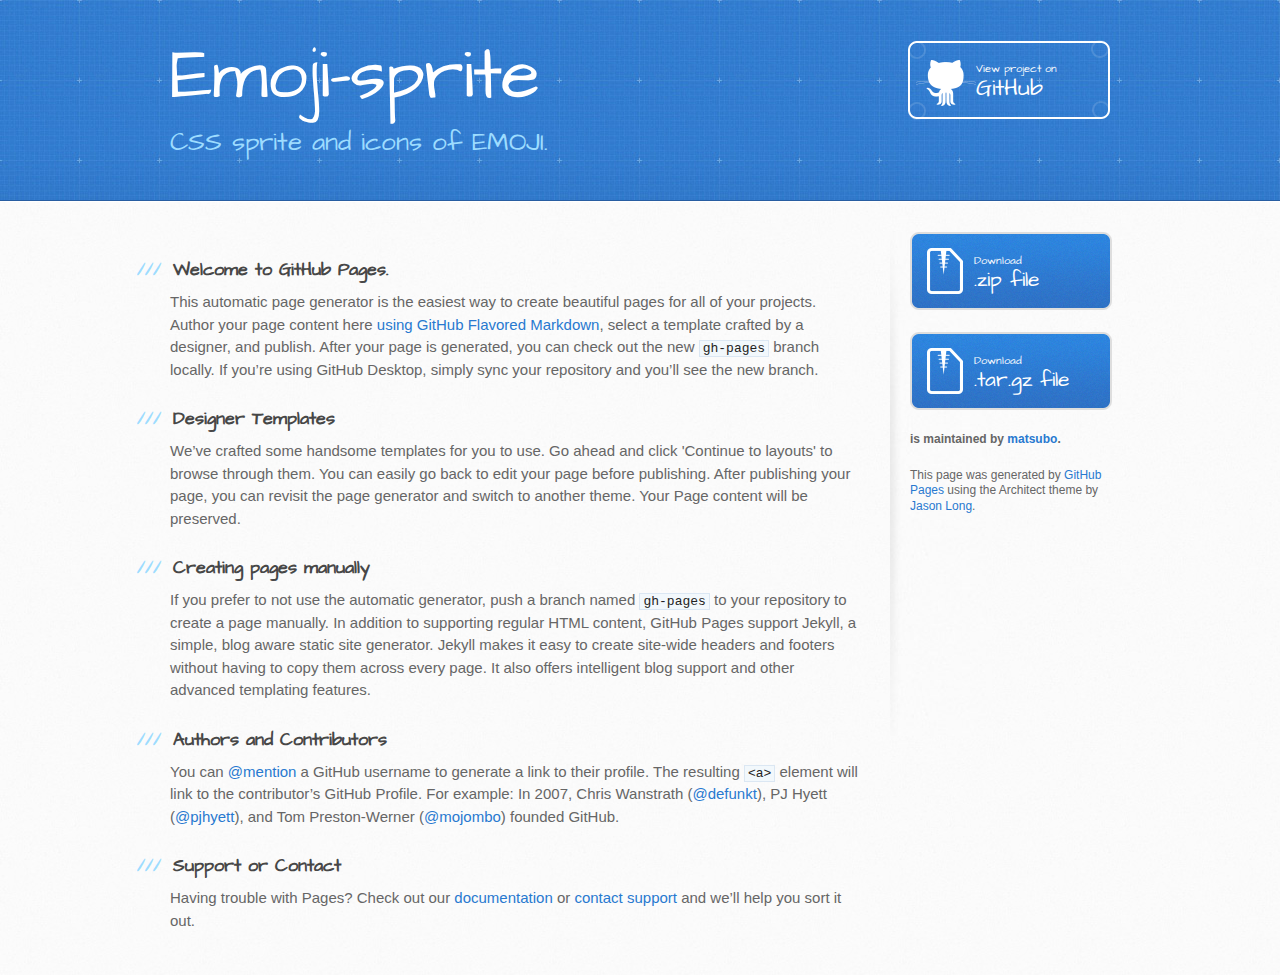
<file: index.html>
<!DOCTYPE html>
<html>
  <head>
    <meta charset='utf-8'>
    <meta http-equiv="X-UA-Compatible" content="chrome=1">
    <meta name="viewport" content="width=device-width, initial-scale=1, maximum-scale=1">
    <link href='https://fonts.googleapis.com/css?family=Architects+Daughter' rel='stylesheet' type='text/css'>
    <link rel="stylesheet" type="text/css" href="stylesheets/stylesheet.css" media="screen">
    <link rel="stylesheet" type="text/css" href="stylesheets/github-light.css" media="screen">
    <link rel="stylesheet" type="text/css" href="stylesheets/print.css" media="print">

    <!--[if lt IE 9]>
    <script src="//html5shiv.googlecode.com/svn/trunk/html5.js"></script>
    <![endif]-->

    <title>Emoji-sprite by matsubo</title>
  </head>

  <body>
    <header>
      <div class="inner">
        <h1>Emoji-sprite</h1>
        <h2>CSS sprite and icons of EMOJI.</h2>
        <a href="https://github.com/matsubo/emoji-sprite" class="button"><small>View project on</small> GitHub</a>
      </div>
    </header>

    <div id="content-wrapper">
      <div class="inner clearfix">
        <section id="main-content">
          <h3>
<a id="welcome-to-github-pages" class="anchor" href="#welcome-to-github-pages" aria-hidden="true"><span class="octicon octicon-link"></span></a>Welcome to GitHub Pages.</h3>

<p>This automatic page generator is the easiest way to create beautiful pages for all of your projects. Author your page content here <a href="https://guides.github.com/features/mastering-markdown/">using GitHub Flavored Markdown</a>, select a template crafted by a designer, and publish. After your page is generated, you can check out the new <code>gh-pages</code> branch locally. If you’re using GitHub Desktop, simply sync your repository and you’ll see the new branch.</p>

<h3>
<a id="designer-templates" class="anchor" href="#designer-templates" aria-hidden="true"><span class="octicon octicon-link"></span></a>Designer Templates</h3>

<p>We’ve crafted some handsome templates for you to use. Go ahead and click 'Continue to layouts' to browse through them. You can easily go back to edit your page before publishing. After publishing your page, you can revisit the page generator and switch to another theme. Your Page content will be preserved.</p>

<h3>
<a id="creating-pages-manually" class="anchor" href="#creating-pages-manually" aria-hidden="true"><span class="octicon octicon-link"></span></a>Creating pages manually</h3>

<p>If you prefer to not use the automatic generator, push a branch named <code>gh-pages</code> to your repository to create a page manually. In addition to supporting regular HTML content, GitHub Pages support Jekyll, a simple, blog aware static site generator. Jekyll makes it easy to create site-wide headers and footers without having to copy them across every page. It also offers intelligent blog support and other advanced templating features.</p>

<h3>
<a id="authors-and-contributors" class="anchor" href="#authors-and-contributors" aria-hidden="true"><span class="octicon octicon-link"></span></a>Authors and Contributors</h3>

<p>You can <a href="https://github.com/blog/821" class="user-mention">@mention</a> a GitHub username to generate a link to their profile. The resulting <code>&lt;a&gt;</code> element will link to the contributor’s GitHub Profile. For example: In 2007, Chris Wanstrath (<a href="https://github.com/defunkt" class="user-mention">@defunkt</a>), PJ Hyett (<a href="https://github.com/pjhyett" class="user-mention">@pjhyett</a>), and Tom Preston-Werner (<a href="https://github.com/mojombo" class="user-mention">@mojombo</a>) founded GitHub.</p>

<h3>
<a id="support-or-contact" class="anchor" href="#support-or-contact" aria-hidden="true"><span class="octicon octicon-link"></span></a>Support or Contact</h3>

<p>Having trouble with Pages? Check out our <a href="https://help.github.com/pages">documentation</a> or <a href="https://github.com/contact">contact support</a> and we’ll help you sort it out.</p>
        </section>

        <aside id="sidebar">
          <a href="https://github.com/matsubo/emoji-sprite/zipball/master" class="button">
            <small>Download</small>
            .zip file
          </a>
          <a href="https://github.com/matsubo/emoji-sprite/tarball/master" class="button">
            <small>Download</small>
            .tar.gz file
          </a>

          <p class="repo-owner"><a href="https://github.com/matsubo/emoji-sprite"></a> is maintained by <a href="https://github.com/matsubo">matsubo</a>.</p>

          <p>This page was generated by <a href="https://pages.github.com">GitHub Pages</a> using the Architect theme by <a href="https://twitter.com/jasonlong">Jason Long</a>.</p>
        </aside>
      </div>
    </div>

  
  </body>
</html>
</file>
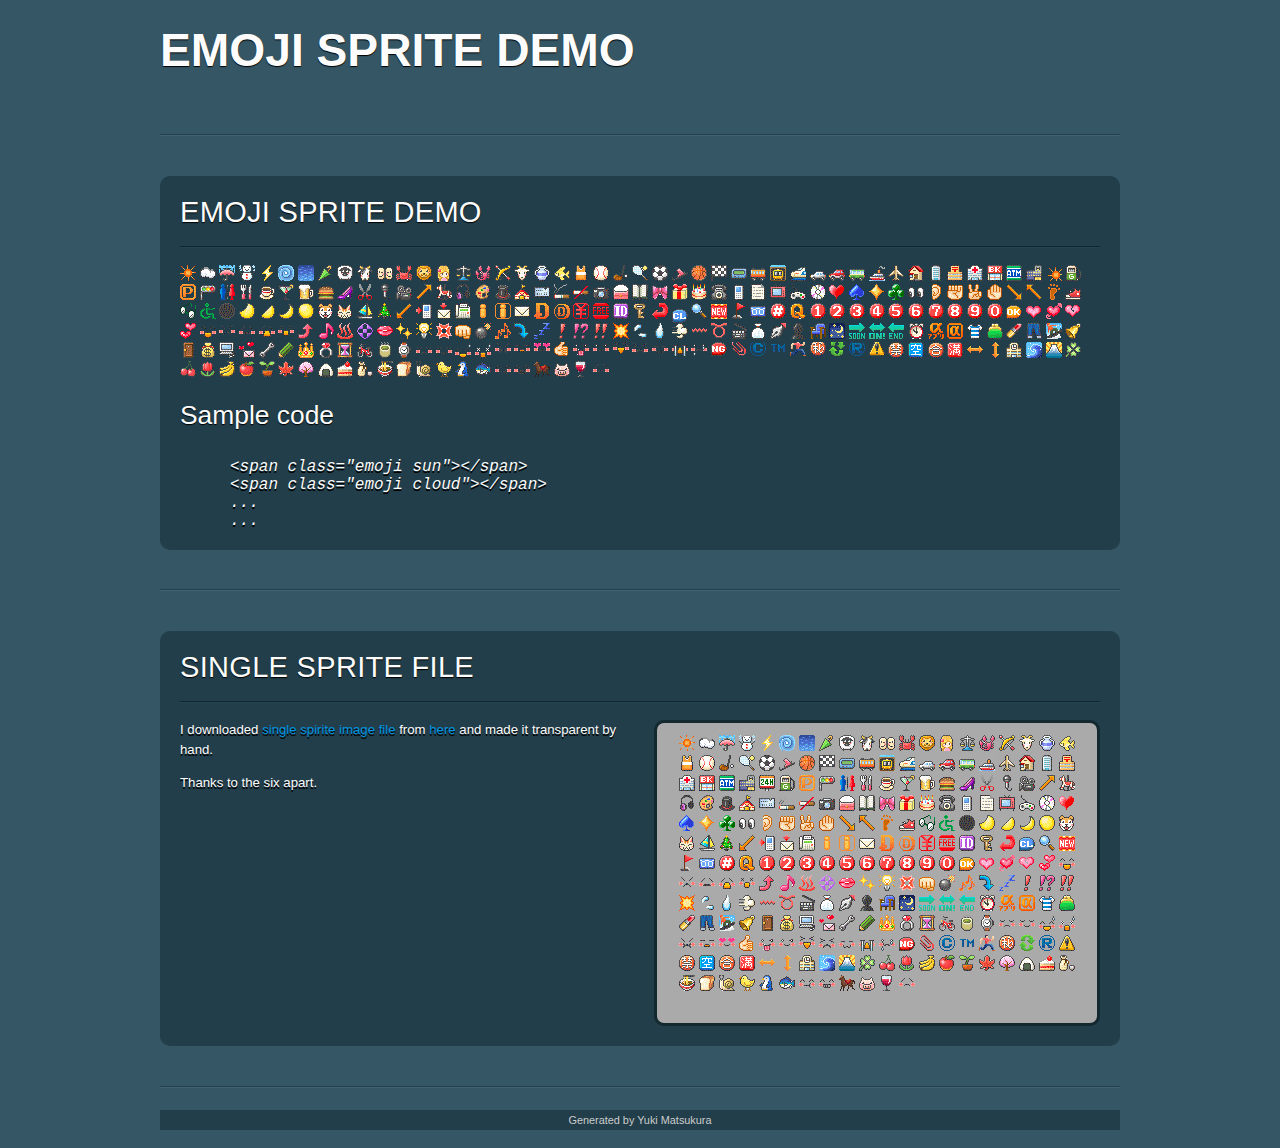
<file: sample/template.html>
<!DOCTYPE html> <!-- The new doctype -->
<html>
    <head>
    
        <meta http-equiv="Content-Type" content="text/html; charset=utf-8" />
        
        <title>Coding A CSS3 &amp; HTML5 One Page Template | Tutorialzine demo</title>
        
        <link rel="stylesheet" type="text/css" href="styles.css" />
        <link rel="stylesheet" type="text/css" href="../lib/emoji-sprite/emoji.css" />
        
        <!-- Internet Explorer HTML5 enabling code: -->
        
        <!--[if IE]>
        <script src="http://html5shiv.googlecode.com/svn/trunk/html5.js"></script>
        
        <style type="text/css">
        .clear {
          zoom: 1;
          display: block;
        }
        </style>

        
        <![endif]-->
        
    </head>
    
    <body>
    	
    	<section id="page"> <!-- Defining the #page section with the section tag -->
    
            <header> <!-- Defining the header section of the page with the appropriate tag -->
            
                <hgroup>
                    <h1>Emoji sprite demo</h1>
                    <h3>&nbsp;</h3>
                </hgroup>
                                
            </header>
            
            <section id="articles"> <!-- A new section with the articles -->

				<!-- Article 1 start -->

                <div class="line"></div>  <!-- Dividing line -->
                
                <article id="article1"> <!-- The new article tag. The id is supplied so it can be scrolled into view. -->
                    <h2>Emoji sprite demo</h2>
                    
                    <div class="line"></div>
                    
                    <div class="articleBody clear">

<div style="background-color: #AAAAA;">
<span class="emoji sun"></span>
<span class="emoji cloud"></span>
<span class="emoji rain"></span>
<span class="emoji snow"></span>
<span class="emoji thunder"></span>
<span class="emoji typhoon"></span>
<span class="emoji mist"></span>
<span class="emoji sprinkle"></span>
<span class="emoji aries"></span>
<span class="emoji taurus"></span>
<span class="emoji gemini"></span>
<span class="emoji cancer"></span>
<span class="emoji leo"></span>
<span class="emoji virgo"></span>
<span class="emoji libra"></span>
<span class="emoji scorpius"></span>
<span class="emoji sagittarius"></span>
<span class="emoji capricornus"></span>
<span class="emoji aquarius"></span>
<span class="emoji pisces"></span>
<span class="emoji sports"></span>
<span class="emoji baseball"></span>
<span class="emoji golf"></span>
<span class="emoji tennis"></span>
<span class="emoji soccer"></span>
<span class="emoji ski"></span>
<span class="emoji basketball"></span>
<span class="emoji motorsports"></span>
<span class="emoji pocketbell"></span>
<span class="emoji train"></span>
<span class="emoji subway"></span>
<span class="emoji bullettrain"></span>
<span class="emoji car"></span>
<span class="emoji rvcar"></span>
<span class="emoji bus"></span>
<span class="emoji ship"></span>
<span class="emoji airplane"></span>
<span class="emoji house"></span>
<span class="emoji building"></span>
<span class="emoji postoffice"></span>
<span class="emoji hospital"></span>
<span class="emoji bank"></span>
<span class="emoji atm"></span>
<span class="emoji hotel"></span>
<span class="emoji 24hours"></span>
<span class="emoji gasstation"></span>
<span class="emoji parking"></span>
<span class="emoji signaler"></span>
<span class="emoji toilet"></span>
<span class="emoji restaurant"></span>
<span class="emoji cafe"></span>
<span class="emoji bar"></span>
<span class="emoji beer"></span>
<span class="emoji fastfood"></span>
<span class="emoji boutique"></span>
<span class="emoji hairsalon"></span>
<span class="emoji karaoke"></span>
<span class="emoji movie"></span>
<span class="emoji upwardright"></span>
<span class="emoji carouselpony"></span>
<span class="emoji music"></span>
<span class="emoji art"></span>
<span class="emoji drama"></span>
<span class="emoji event"></span>
<span class="emoji ticket"></span>
<span class="emoji smoking"></span>
<span class="emoji nosmoking"></span>
<span class="emoji camera"></span>
<span class="emoji bag"></span>
<span class="emoji book"></span>
<span class="emoji ribbon"></span>
<span class="emoji present"></span>
<span class="emoji birthday"></span>
<span class="emoji telephone"></span>
<span class="emoji mobilephone"></span>
<span class="emoji memo"></span>
<span class="emoji tv"></span>
<span class="emoji game"></span>
<span class="emoji cd"></span>
<span class="emoji heart"></span>
<span class="emoji spade"></span>
<span class="emoji diamond"></span>
<span class="emoji club"></span>
<span class="emoji eye"></span>
<span class="emoji ear"></span>
<span class="emoji rock"></span>
<span class="emoji scissors"></span>
<span class="emoji paper"></span>
<span class="emoji downwardright"></span>
<span class="emoji upwardleft"></span>
<span class="emoji foot"></span>
<span class="emoji shoe"></span>
<span class="emoji eyeglass"></span>
<span class="emoji wheelchair"></span>
<span class="emoji newmoon"></span>
<span class="emoji moon1"></span>
<span class="emoji moon2"></span>
<span class="emoji moon3"></span>
<span class="emoji fullmoon"></span>
<span class="emoji dog"></span>
<span class="emoji cat"></span>
<span class="emoji yacht"></span>
<span class="emoji xmas"></span>
<span class="emoji downwardleft"></span>
<span class="emoji phoneto"></span>
<span class="emoji mailto"></span>
<span class="emoji faxto"></span>
<span class="emoji info01"></span>
<span class="emoji info02"></span>
<span class="emoji mail"></span>
<span class="emoji by-d"></span>
<span class="emoji d-point"></span>
<span class="emoji yen"></span>
<span class="emoji free"></span>
<span class="emoji id"></span>
<span class="emoji key"></span>
<span class="emoji enter"></span>
<span class="emoji clear"></span>
<span class="emoji search"></span>
<span class="emoji new"></span>
<span class="emoji flag"></span>
<span class="emoji freedial"></span>
<span class="emoji sharp"></span>
<span class="emoji mobaq"></span>
<span class="emoji one"></span>
<span class="emoji two"></span>
<span class="emoji three"></span>
<span class="emoji four"></span>
<span class="emoji five"></span>
<span class="emoji six"></span>
<span class="emoji seven"></span>
<span class="emoji eight"></span>
<span class="emoji nine"></span>
<span class="emoji zero"></span>
<span class="emoji ok"></span>
<span class="emoji heart01"></span>
<span class="emoji heart02"></span>
<span class="emoji heart03"></span>
<span class="emoji heart04"></span>
<span class="emoji happy01"></span>
<span class="emoji angry"></span>
<span class="emoji despair"></span>
<span class="emoji sad"></span>
<span class="emoji wobbly"></span>
<span class="emoji up"></span>
<span class="emoji note"></span>
<span class="emoji spa"></span>
<span class="emoji cute"></span>
<span class="emoji kissmark"></span>
<span class="emoji shine"></span>
<span class="emoji flair"></span>
<span class="emoji annoy"></span>
<span class="emoji punch"></span>
<span class="emoji bomb"></span>
<span class="emoji notes"></span>
<span class="emoji down"></span>
<span class="emoji sleepy"></span>
<span class="emoji sign01"></span>
<span class="emoji sign02"></span>
<span class="emoji sign03"></span>
<span class="emoji impact"></span>
<span class="emoji sweat01"></span>
<span class="emoji sweat02"></span>
<span class="emoji dash"></span>
<span class="emoji sign04"></span>
<span class="emoji sign05"></span>
<span class="emoji slate"></span>
<span class="emoji pouch"></span>
<span class="emoji pen"></span>
<span class="emoji shadow"></span>
<span class="emoji chair"></span>
<span class="emoji night"></span>
<span class="emoji soon"></span>
<span class="emoji on"></span>
<span class="emoji end"></span>
<span class="emoji clock"></span>
<span class="emoji appli01"></span>
<span class="emoji appli02"></span>
<span class="emoji t-shirt"></span>
<span class="emoji moneybag"></span>
<span class="emoji rouge"></span>
<span class="emoji denim"></span>
<span class="emoji snowboard"></span>
<span class="emoji bell"></span>
<span class="emoji door"></span>
<span class="emoji dollar"></span>
<span class="emoji pc"></span>
<span class="emoji loveletter"></span>
<span class="emoji wrench"></span>
<span class="emoji pencil"></span>
<span class="emoji crown"></span>
<span class="emoji ring"></span>
<span class="emoji sandclock"></span>
<span class="emoji bicycle"></span>
<span class="emoji japanesetea"></span>
<span class="emoji watch"></span>
<span class="emoji think"></span>
<span class="emoji confident"></span>
<span class="emoji coldsweats01"></span>
<span class="emoji coldsweats02"></span>
<span class="emoji pout"></span>
<span class="emoji gawk"></span>
<span class="emoji lovely"></span>
<span class="emoji good"></span>
<span class="emoji bleah"></span>
<span class="emoji wink"></span>
<span class="emoji happy02"></span>
<span class="emoji bearing"></span>
<span class="emoji catface"></span>
<span class="emoji crying"></span>
<span class="emoji weep"></span>
<span class="emoji ng"></span>
<span class="emoji clip"></span>
<span class="emoji copyright"></span>
<span class="emoji tm"></span>
<span class="emoji run"></span>
<span class="emoji secret"></span>
<span class="emoji recycle"></span>
<span class="emoji r-mark"></span>
<span class="emoji danger"></span>
<span class="emoji ban"></span>
<span class="emoji empty"></span>
<span class="emoji pass"></span>
<span class="emoji full"></span>
<span class="emoji leftright"></span>
<span class="emoji updown"></span>
<span class="emoji school"></span>
<span class="emoji wave"></span>
<span class="emoji fuji"></span>
<span class="emoji clover"></span>
<span class="emoji cherry"></span>
<span class="emoji tulip"></span>
<span class="emoji banana"></span>
<span class="emoji apple"></span>
<span class="emoji bud"></span>
<span class="emoji maple"></span>
<span class="emoji cherryblossom"></span>
<span class="emoji riceball"></span>
<span class="emoji cake"></span>
<span class="emoji bottle"></span>
<span class="emoji noodle"></span>
<span class="emoji bread"></span>
<span class="emoji snail"></span>
<span class="emoji chick"></span>
<span class="emoji penguin"></span>
<span class="emoji fish"></span>
<span class="emoji delicious"></span>
<span class="emoji smile"></span>
<span class="emoji horse"></span>
<span class="emoji pig"></span>
<span class="emoji wine"></span>
<span class="emoji shock"></span>
</div>



<h3 style="margin-top:20px;">Sample code</h3>
<blockquote style="margin: 0 0 0 50px; font-style: italic; font-size: large;">
<pre>
&lt;span class="emoji sun"&gt;&lt;/span&gt;
&lt;span class="emoji cloud"&gt;&lt;/span&gt;
...
...
</pre>
</blockquote>

                    
                    </div>
                </article>
                
				<!-- Article 1 end -->


				<!-- Article 2 start -->

                <div class="line"></div>
                
                <article id="article2">
                    <h2>Single sprite file</h2>
                    
                    <div class="line"></div>
                    
                    <div class="articleBody clear">
                    	<figure id="emoji_sprite"><img src="../lib/emoji-sprite/emoji.gif" /></figure>
                        
                        <p>I downloaded <a href="img/emoji.gif">single spirite image file</a> from <a href="http://start.typepad.jp/typecast/" target="_blank">here</a> and made it transparent by hand. </p><p>Thanks to the six apart.</p>
                    </div>
                </article>
                
				<!-- Article 2 end -->
            </section>

        <footer> <!-- Marking the footer section -->

           <div class="line"></div>
           
           <p><a href="http://matsu.tymy.net/blog/">Generated by Yuki Matsukura</a></p> <!-- Change the copyright notice -->
        </footer>
            
		</section> <!-- Closing the #page section -->
        
    </body>
</html>
</file>
<file: stylesheets/github-light.css>
/*
   Copyright 2014 GitHub Inc.

   Licensed under the Apache License, Version 2.0 (the "License");
   you may not use this file except in compliance with the License.
   You may obtain a copy of the License at

       http://www.apache.org/licenses/LICENSE-2.0

   Unless required by applicable law or agreed to in writing, software
   distributed under the License is distributed on an "AS IS" BASIS,
   WITHOUT WARRANTIES OR CONDITIONS OF ANY KIND, either express or implied.
   See the License for the specific language governing permissions and
   limitations under the License.

*/

.pl-c /* comment */ {
  color: #969896;
}

.pl-c1      /* constant, markup.raw, meta.diff.header, meta.module-reference, meta.property-name, support, support.constant, support.variable, variable.other.constant */,
.pl-s .pl-v /* string variable */ {
  color: #0086b3;
}

.pl-e  /* entity */,
.pl-en /* entity.name */ {
  color: #795da3;
}

.pl-s .pl-s1 /* string source */,
.pl-smi      /* storage.modifier.import, storage.modifier.package, storage.type.java, variable.other, variable.parameter.function */ {
  color: #333;
}

.pl-ent /* entity.name.tag */ {
  color: #63a35c;
}

.pl-k /* keyword, storage, storage.type */ {
  color: #a71d5d;
}

.pl-pds              /* punctuation.definition.string, string.regexp.character-class */,
.pl-s                /* string */,
.pl-s .pl-pse .pl-s1 /* string punctuation.section.embedded source */,
.pl-sr               /* string.regexp */,
.pl-sr .pl-cce       /* string.regexp constant.character.escape */,
.pl-sr .pl-sra       /* string.regexp string.regexp.arbitrary-repitition */,
.pl-sr .pl-sre       /* string.regexp source.ruby.embedded */ {
  color: #183691;
}

.pl-v /* variable */ {
  color: #ed6a43;
}

.pl-id /* invalid.deprecated */ {
  color: #b52a1d;
}

.pl-ii /* invalid.illegal */ {
  background-color: #b52a1d;
  color: #f8f8f8;
}

.pl-sr .pl-cce /* string.regexp constant.character.escape */ {
  color: #63a35c;
  font-weight: bold;
}

.pl-ml /* markup.list */ {
  color: #693a17;
}

.pl-mh        /* markup.heading */,
.pl-mh .pl-en /* markup.heading entity.name */,
.pl-ms        /* meta.separator */ {
  color: #1d3e81;
  font-weight: bold;
}

.pl-mq /* markup.quote */ {
  color: #008080;
}

.pl-mi /* markup.italic */ {
  color: #333;
  font-style: italic;
}

.pl-mb /* markup.bold */ {
  color: #333;
  font-weight: bold;
}

.pl-md /* markup.deleted, meta.diff.header.from-file */ {
  background-color: #ffecec;
  color: #bd2c00;
}

.pl-mi1 /* markup.inserted, meta.diff.header.to-file */ {
  background-color: #eaffea;
  color: #55a532;
}

.pl-mdr /* meta.diff.range */ {
  color: #795da3;
  font-weight: bold;
}

.pl-mo /* meta.output */ {
  color: #1d3e81;
}
</file>
<file: stylesheets/print.css>
html, body, div, span, applet, object, iframe,
h1, h2, h3, h4, h5, h6, p, blockquote, pre,
a, abbr, acronym, address, big, cite, code,
del, dfn, em, img, ins, kbd, q, s, samp,
small, strike, strong, sub, sup, tt, var,
b, u, i, center,
dl, dt, dd, ol, ul, li,
fieldset, form, label, legend,
table, caption, tbody, tfoot, thead, tr, th, td,
article, aside, canvas, details, embed,
figure, figcaption, footer, header, hgroup,
menu, nav, output, ruby, section, summary,
time, mark, audio, video {
  padding: 0;
  margin: 0;
  font: inherit;
  font-size: 100%;
  vertical-align: baseline;
  border: 0;
}
/* HTML5 display-role reset for older browsers */
article, aside, details, figcaption, figure,
footer, header, hgroup, menu, nav, section {
  display: block;
}
body {
  line-height: 1;
}
ol, ul {
  list-style: none;
}
blockquote, q {
  quotes: none;
}
blockquote:before, blockquote:after,
q:before, q:after {
  content: '';
  content: none;
}
table {
  border-spacing: 0;
  border-collapse: collapse;
}
body {
  font-family: 'Helvetica Neue', Helvetica, Arial, serif;
  font-size: 13px;
  line-height: 1.5;
  color: #000;
}

a {
  font-weight: bold;
  color: #d5000d;
}

header {
  padding-top: 35px;
  padding-bottom: 10px;
}

header h1 {
  font-size: 48px;
  font-weight: bold;
  line-height: 1.2;
  color: #303030;
  letter-spacing: -1px;
}

header h2 {
  font-size: 24px;
  font-weight: normal;
  line-height: 1.3;
  color: #aaa;
  letter-spacing: -1px;
}
#downloads {
  display: none;
}
#main_content {
  padding-top: 20px;
}

code, pre {
  margin-bottom: 30px;
  font-family: Monaco, "Bitstream Vera Sans Mono", "Lucida Console", Terminal;
  font-size: 12px;
  color: #222;
}

code {
  padding: 0 3px;
}

pre {
  padding: 20px;
  overflow: auto;
  border: solid 1px #ddd;
}
pre code {
  padding: 0;
}

ul, ol, dl {
  margin-bottom: 20px;
}


/* COMMON STYLES */

table {
  width: 100%;
  border: 1px solid #ebebeb;
}

th {
  font-weight: 500;
}

td {
  font-weight: 300;
  text-align: center;
  border: 1px solid #ebebeb;
}

form {
  padding: 20px;
  background: #f2f2f2;

}


/* GENERAL ELEMENT TYPE STYLES */

h1 {
  font-size: 2.8em;
}

h2 {
  margin-bottom: 8px;
  font-size: 22px;
  font-weight: bold;
  color: #303030;
}

h3 {
  margin-bottom: 8px;
  font-size: 18px;
  font-weight: bold;
  color: #d5000d;
}

h4 {
  font-size: 16px;
  font-weight: bold;
  color: #303030;
}

h5 {
  font-size: 1em;
  color: #303030;
}

h6 {
  font-size: .8em;
  color: #303030;
}

p {
  margin-bottom: 20px;
  font-weight: 300;
}

a {
  text-decoration: none;
}

p a {
  font-weight: 400;
}

blockquote {
  padding: 0 0 0 30px;
  margin-bottom: 20px;
  font-size: 1.6em;
  border-left: 10px solid #e9e9e9;
}

ul li {
  padding-left: 20px;
  list-style-position: inside;
  list-style: disc;
}

ol li {
  padding-left: 3px;
  list-style-position: inside;
  list-style: decimal;
}

dl dd {
  font-style: italic;
  font-weight: 100;
}

footer {
  padding-top: 20px;
  padding-bottom: 30px;
  margin-top: 40px;
  font-size: 13px;
  color: #aaa;
}

footer a {
  color: #666;
}

/* MISC */
.clearfix:after {
  display: block;
  height: 0;
  clear: both;
  visibility: hidden;
  content: '.';
}

.clearfix {display: inline-block;}
* html .clearfix {height: 1%;}
.clearfix {display: block;}
</file>
<file: lib/emoji-sprite/emoji.css>
.emoji{background-image: url(emoji.gif); background-repeat: no-repeat; width:16px; height: 16px; margin:0; padding: 0; display: inline-block;}
.emoji.sun{background-position:-2px -2px}
.emoji.cloud{background-position:-22px -2px}
.emoji.rain{background-position:-42px -2px}
.emoji.snow{background-position:-62px -2px}
.emoji.thunder{background-position:-82px -2px}
.emoji.typhoon{background-position:-102px -2px}
.emoji.mist{background-position:-122px -2px}
.emoji.sprinkle{background-position:-142px -2px}
.emoji.aries{background-position:-162px -2px}
.emoji.taurus{background-position:-182px -2px}
.emoji.gemini{background-position:-202px -2px}
.emoji.cancer{background-position:-222px -2px}
.emoji.leo{background-position:-242px -2px}
.emoji.virgo{background-position:-262px -2px}
.emoji.libra{background-position:-282px -2px}
.emoji.scorpius{background-position:-302px -2px}
.emoji.sagittarius{background-position:-322px -2px}
.emoji.capricornus{background-position:-342px -2px}
.emoji.aquarius{background-position:-362px -2px}
.emoji.pisces{background-position:-382px -2px}
.emoji.sports{background-position:-2px -22px}
.emoji.baseball{background-position:-22px -22px}
.emoji.golf{background-position:-42px -22px}
.emoji.tennis{background-position:-62px -22px}
.emoji.soccer{background-position:-82px -22px}
.emoji.ski{background-position:-102px -22px}
.emoji.basketball{background-position:-122px -22px}
.emoji.motorsports{background-position:-142px -22px}
.emoji.pocketbell{background-position:-162px -22px}
.emoji.train{background-position:-182px -22px}
.emoji.subway{background-position:-202px -22px}
.emoji.bullettrain{background-position:-222px -22px}
.emoji.car{background-position:-242px -22px}
.emoji.rvcar{background-position:-262px -22px}
.emoji.bus{background-position:-282px -22px}
.emoji.ship{background-position:-302px -22px}
.emoji.airplane{background-position:-322px -22px}
.emoji.house{background-position:-342px -22px}
.emoji.building{background-position:-362px -22px}
.emoji.postoffice{background-position:-382px -22px}
.emoji.hospital{background-position:-2px -42px}
.emoji.bank{background-position:-22px -42px}
.emoji.atm{background-position:-42px -42px}
.emoji.hotel{background-position:-62px -42px}
.emoji.twentyfourhours{background-position:-82px -42px}
.emoji.gasstation{background-position:-102px -42px}
.emoji.parking{background-position:-122px -42px}
.emoji.signaler{background-position:-142px -42px}
.emoji.toilet{background-position:-162px -42px}
.emoji.restaurant{background-position:-182px -42px}
.emoji.cafe{background-position:-202px -42px}
.emoji.bar{background-position:-222px -42px}
.emoji.beer{background-position:-242px -42px}
.emoji.fastfood{background-position:-262px -42px}
.emoji.boutique{background-position:-282px -42px}
.emoji.hairsalon{background-position:-302px -42px}
.emoji.karaoke{background-position:-322px -42px}
.emoji.movie{background-position:-342px -42px}
.emoji.upwardright{background-position:-362px -42px}
.emoji.carouselpony{background-position:-382px -42px}
.emoji.music{background-position:-2px -62px}
.emoji.art{background-position:-22px -62px}
.emoji.drama{background-position:-42px -62px}
.emoji.event{background-position:-62px -62px}
.emoji.ticket{background-position:-82px -62px}
.emoji.smoking{background-position:-102px -62px}
.emoji.nosmoking{background-position:-122px -62px}
.emoji.camera{background-position:-142px -62px}
.emoji.bag{background-position:-162px -62px}
.emoji.book{background-position:-182px -62px}
.emoji.ribbon{background-position:-202px -62px}
.emoji.present{background-position:-222px -62px}
.emoji.birthday{background-position:-242px -62px}
.emoji.telephone{background-position:-262px -62px}
.emoji.mobilephone{background-position:-282px -62px}
.emoji.memo{background-position:-302px -62px}
.emoji.tv{background-position:-322px -62px}
.emoji.game{background-position:-342px -62px}
.emoji.cd{background-position:-362px -62px}
.emoji.heart{background-position:-382px -62px}
.emoji.spade{background-position:-2px -82px}
.emoji.diamond{background-position:-22px -82px}
.emoji.club{background-position:-42px -82px}
.emoji.eye{background-position:-62px -82px}
.emoji.ear{background-position:-82px -82px}
.emoji.rock{background-position:-102px -82px}
.emoji.scissors{background-position:-122px -82px}
.emoji.paper{background-position:-142px -82px}
.emoji.downwardright{background-position:-162px -82px}
.emoji.upwardleft{background-position:-182px -82px}
.emoji.foot{background-position:-202px -82px}
.emoji.shoe{background-position:-222px -82px}
.emoji.eyeglass{background-position:-242px -82px}
.emoji.wheelchair{background-position:-262px -82px}
.emoji.newmoon{background-position:-282px -82px}
.emoji.moon1{background-position:-302px -82px}
.emoji.moon2{background-position:-322px -82px}
.emoji.moon3{background-position:-342px -82px}
.emoji.fullmoon{background-position:-362px -82px}
.emoji.dog{background-position:-382px -82px}
.emoji.cat{background-position:-2px -102px}
.emoji.yacht{background-position:-22px -102px}
.emoji.xmas{background-position:-42px -102px}
.emoji.downwardleft{background-position:-62px -102px}
.emoji.phoneto{background-position:-82px -102px}
.emoji.mailto{background-position:-102px -102px}
.emoji.faxto{background-position:-122px -102px}
.emoji.info01{background-position:-142px -102px}
.emoji.info02{background-position:-162px -102px}
.emoji.mail{background-position:-182px -102px}
.emoji.by-d{background-position:-202px -102px}
.emoji.d-point{background-position:-222px -102px}
.emoji.yen{background-position:-242px -102px}
.emoji.free{background-position:-262px -102px}
.emoji.id{background-position:-282px -102px}
.emoji.key{background-position:-302px -102px}
.emoji.enter{background-position:-322px -102px}
.emoji.clear{background-position:-342px -102px}
.emoji.search{background-position:-362px -102px}
.emoji.new{background-position:-382px -102px}
.emoji.flag{background-position:-2px -122px}
.emoji.freedial{background-position:-22px -122px}
.emoji.sharp{background-position:-42px -122px}
.emoji.mobaq{background-position:-62px -122px}
.emoji.one{background-position:-82px -122px}
.emoji.two{background-position:-102px -122px}
.emoji.three{background-position:-122px -122px}
.emoji.four{background-position:-142px -122px}
.emoji.five{background-position:-162px -122px}
.emoji.six{background-position:-182px -122px}
.emoji.seven{background-position:-202px -122px}
.emoji.eight{background-position:-222px -122px}
.emoji.nine{background-position:-242px -122px}
.emoji.zero{background-position:-262px -122px}
.emoji.ok{background-position:-282px -122px}
.emoji.heart01{background-position:-302px -122px}
.emoji.heart02{background-position:-322px -122px}
.emoji.heart03{background-position:-342px -122px}
.emoji.heart04{background-position:-362px -122px}
.emoji.happy01{background-position:-382px -122px}
.emoji.angry{background-position:-2px -142px}
.emoji.despair{background-position:-22px -142px}
.emoji.sad{background-position:-42px -142px}
.emoji.wobbly{background-position:-62px -142px}
.emoji.up{background-position:-82px -142px}
.emoji.note{background-position:-102px -142px}
.emoji.spa{background-position:-122px -142px}
.emoji.cute{background-position:-142px -142px}
.emoji.kissmark{background-position:-162px -142px}
.emoji.shine{background-position:-182px -142px}
.emoji.flair{background-position:-202px -142px}
.emoji.annoy{background-position:-222px -142px}
.emoji.punch{background-position:-242px -142px}
.emoji.bomb{background-position:-262px -142px}
.emoji.notes{background-position:-282px -142px}
.emoji.down{background-position:-302px -142px}
.emoji.sleepy{background-position:-322px -142px}
.emoji.sign01{background-position:-342px -142px}
.emoji.sign02{background-position:-362px -142px}
.emoji.sign03{background-position:-382px -142px}
.emoji.impact{background-position:-2px -162px}
.emoji.sweat01{background-position:-22px -162px}
.emoji.sweat02{background-position:-42px -162px}
.emoji.dash{background-position:-62px -162px}
.emoji.sign04{background-position:-82px -162px}
.emoji.sign05{background-position:-102px -162px}
.emoji.slate{background-position:-122px -162px}
.emoji.pouch{background-position:-142px -162px}
.emoji.pen{background-position:-162px -162px}
.emoji.shadow{background-position:-182px -162px}
.emoji.chair{background-position:-202px -162px}
.emoji.night{background-position:-222px -162px}
.emoji.soon{background-position:-242px -162px}
.emoji.on{background-position:-262px -162px}
.emoji.end{background-position:-282px -162px}
.emoji.clock{background-position:-302px -162px}
.emoji.appli01{background-position:-322px -162px}
.emoji.appli02{background-position:-342px -162px}
.emoji.t-shirt{background-position:-362px -162px}
.emoji.moneybag{background-position:-382px -162px}
.emoji.rouge{background-position:-2px -182px}
.emoji.denim{background-position:-22px -182px}
.emoji.snowboard{background-position:-42px -182px}
.emoji.bell{background-position:-62px -182px}
.emoji.door{background-position:-82px -182px}
.emoji.dollar{background-position:-102px -182px}
.emoji.pc{background-position:-122px -182px}
.emoji.loveletter{background-position:-142px -182px}
.emoji.wrench{background-position:-162px -182px}
.emoji.pencil{background-position:-182px -182px}
.emoji.crown{background-position:-202px -182px}
.emoji.ring{background-position:-222px -182px}
.emoji.sandclock{background-position:-242px -182px}
.emoji.bicycle{background-position:-262px -182px}
.emoji.japanesetea{background-position:-282px -182px}
.emoji.watch{background-position:-302px -182px}
.emoji.think{background-position:-322px -182px}
.emoji.confident{background-position:-342px -182px}
.emoji.coldsweats01{background-position:-362px -182px}
.emoji.coldsweats02{background-position:-382px -182px}
.emoji.pout{background-position:-2px -204px}
.emoji.gawk{background-position:-22px -204px}
.emoji.lovely{background-position:-42px -204px}
.emoji.good{background-position:-62px -204px}
.emoji.bleah{background-position:-82px -204px}
.emoji.wink{background-position:-102px -204px}
.emoji.happy02{background-position:-122px -204px}
.emoji.bearing{background-position:-142px -204px}
.emoji.catface{background-position:-162px -204px}
.emoji.crying{background-position:-182px -204px}
.emoji.weep{background-position:-202px -204px}
.emoji.ng{background-position:-222px -204px}
.emoji.clip{background-position:-242px -204px}
.emoji.copyright{background-position:-262px -204px}
.emoji.tm{background-position:-282px -204px}
.emoji.run{background-position:-302px -204px}
.emoji.secret{background-position:-322px -204px}
.emoji.recycle{background-position:-342px -204px}
.emoji.r-mark{background-position:-362px -204px}
.emoji.danger{background-position:-382px -204px}
.emoji.ban{background-position:-2px -222px}
.emoji.empty{background-position:-22px -222px}
.emoji.pass{background-position:-42px -222px}
.emoji.full{background-position:-62px -222px}
.emoji.leftright{background-position:-82px -222px}
.emoji.updown{background-position:-102px -222px}
.emoji.school{background-position:-122px -222px}
.emoji.wave{background-position:-142px -222px}
.emoji.fuji{background-position:-162px -222px}
.emoji.clover{background-position:-182px -222px}
.emoji.cherry{background-position:-202px -222px}
.emoji.tulip{background-position:-222px -222px}
.emoji.banana{background-position:-242px -222px}
.emoji.apple{background-position:-262px -222px}
.emoji.bud{background-position:-282px -222px}
.emoji.maple{background-position:-302px -222px}
.emoji.cherryblossom{background-position:-322px -222px}
.emoji.riceball{background-position:-342px -222px}
.emoji.cake{background-position:-362px -222px}
.emoji.bottle{background-position:-382px -222px}
.emoji.noodle{background-position:-2px -242px}
.emoji.bread{background-position:-22px -242px}
.emoji.snail{background-position:-42px -242px}
.emoji.chick{background-position:-62px -242px}
.emoji.penguin{background-position:-82px -242px}
.emoji.fish{background-position:-102px -242px}
.emoji.delicious{background-position:-122px -242px}
.emoji.smile{background-position:-142px -242px}
.emoji.horse{background-position:-162px -242px}
.emoji.pig{background-position:-182px -242px}
.emoji.wine{background-position:-202px -242px}
.emoji.shock{background-position:-222px -242px}
</file>
<file: stylesheets/stylesheet.css>
/*! normalize.css v3.0.2 | MIT License | git.io/normalize */

/**
 * 1. Set default font family to sans-serif.
 * 2. Prevent iOS text size adjust after orientation change, without disabling
 *    user zoom.
 */

html {
  font-family: sans-serif; /* 1 */
  -webkit-text-size-adjust: 100%; /* 2 */
  -ms-text-size-adjust: 100%; /* 2 */
}

/**
 * Remove default margin.
 */

body {
  margin: 0;
}

/* HTML5 display definitions
   ========================================================================== */

/**
 * Correct `block` display not defined for any HTML5 element in IE 8/9.
 * Correct `block` display not defined for `details` or `summary` in IE 10/11
 * and Firefox.
 * Correct `block` display not defined for `main` in IE 11.
 */

article,
aside,
details,
figcaption,
figure,
footer,
header,
hgroup,
main,
menu,
nav,
section,
summary {
  display: block;
}

/**
 * 1. Correct `inline-block` display not defined in IE 8/9.
 * 2. Normalize vertical alignment of `progress` in Chrome, Firefox, and Opera.
 */

audio,
canvas,
progress,
video {
  display: inline-block; /* 1 */
  vertical-align: baseline; /* 2 */
}

/**
 * Prevent modern browsers from displaying `audio` without controls.
 * Remove excess height in iOS 5 devices.
 */

audio:not([controls]) {
  display: none;
  height: 0;
}

/**
 * Address `[hidden]` styling not present in IE 8/9/10.
 * Hide the `template` element in IE 8/9/11, Safari, and Firefox < 22.
 */

[hidden],
template {
  display: none;
}

/* Links
   ========================================================================== */

/**
 * Remove the gray background color from active links in IE 10.
 */

a {
  background-color: transparent;
}

/**
 * Improve readability when focused and also mouse hovered in all browsers.
 */

a:active,
a:hover {
  outline: 0;
}

/* Text-level semantics
   ========================================================================== */

/**
 * Address styling not present in IE 8/9/10/11, Safari, and Chrome.
 */

abbr[title] {
  border-bottom: 1px dotted;
}

/**
 * Address style set to `bolder` in Firefox 4+, Safari, and Chrome.
 */

b,
strong {
  font-weight: bold;
}

/**
 * Address styling not present in Safari and Chrome.
 */

dfn {
  font-style: italic;
}

/**
 * Address variable `h1` font-size and margin within `section` and `article`
 * contexts in Firefox 4+, Safari, and Chrome.
 */

h1 {
  margin: 0.67em 0;
  font-size: 2em;
}

/**
 * Address styling not present in IE 8/9.
 */

mark {
  color: #000;
  background: #ff0;
}

/**
 * Address inconsistent and variable font size in all browsers.
 */

small {
  font-size: 80%;
}

/**
 * Prevent `sub` and `sup` affecting `line-height` in all browsers.
 */

sub,
sup {
  position: relative;
  font-size: 75%;
  line-height: 0;
  vertical-align: baseline;
}

sup {
  top: -0.5em;
}

sub {
  bottom: -0.25em;
}

/* Embedded content
   ========================================================================== */

/**
 * Remove border when inside `a` element in IE 8/9/10.
 */

img {
  border: 0;
}

/**
 * Correct overflow not hidden in IE 9/10/11.
 */

svg:not(:root) {
  overflow: hidden;
}

/* Grouping content
   ========================================================================== */

/**
 * Address margin not present in IE 8/9 and Safari.
 */

figure {
  margin: 1em 40px;
}

/**
 * Address differences between Firefox and other browsers.
 */

hr {
  height: 0;
  -moz-box-sizing: content-box;
  box-sizing: content-box;
}

/**
 * Contain overflow in all browsers.
 */

pre {
  overflow: auto;
}

/**
 * Address odd `em`-unit font size rendering in all browsers.
 */

code,
kbd,
pre,
samp {
  font-family: monospace, monospace;
  font-size: 1em;
}

/* Forms
   ========================================================================== */

/**
 * Known limitation: by default, Chrome and Safari on OS X allow very limited
 * styling of `select`, unless a `border` property is set.
 */

/**
 * 1. Correct color not being inherited.
 *    Known issue: affects color of disabled elements.
 * 2. Correct font properties not being inherited.
 * 3. Address margins set differently in Firefox 4+, Safari, and Chrome.
 */

button,
input,
optgroup,
select,
textarea {
  margin: 0; /* 3 */
  font: inherit; /* 2 */
  color: inherit; /* 1 */
}

/**
 * Address `overflow` set to `hidden` in IE 8/9/10/11.
 */

button {
  overflow: visible;
}

/**
 * Address inconsistent `text-transform` inheritance for `button` and `select`.
 * All other form control elements do not inherit `text-transform` values.
 * Correct `button` style inheritance in Firefox, IE 8/9/10/11, and Opera.
 * Correct `select` style inheritance in Firefox.
 */

button,
select {
  text-transform: none;
}

/**
 * 1. Avoid the WebKit bug in Android 4.0.* where (2) destroys native `audio`
 *    and `video` controls.
 * 2. Correct inability to style clickable `input` types in iOS.
 * 3. Improve usability and consistency of cursor style between image-type
 *    `input` and others.
 */

button,
html input[type="button"], /* 1 */
input[type="reset"],
input[type="submit"] {
  -webkit-appearance: button; /* 2 */
  cursor: pointer; /* 3 */
}

/**
 * Re-set default cursor for disabled elements.
 */

button[disabled],
html input[disabled] {
  cursor: default;
}

/**
 * Remove inner padding and border in Firefox 4+.
 */

button::-moz-focus-inner,
input::-moz-focus-inner {
  padding: 0;
  border: 0;
}

/**
 * Address Firefox 4+ setting `line-height` on `input` using `!important` in
 * the UA stylesheet.
 */

input {
  line-height: normal;
}

/**
 * It's recommended that you don't attempt to style these elements.
 * Firefox's implementation doesn't respect box-sizing, padding, or width.
 *
 * 1. Address box sizing set to `content-box` in IE 8/9/10.
 * 2. Remove excess padding in IE 8/9/10.
 */

input[type="checkbox"],
input[type="radio"] {
  box-sizing: border-box; /* 1 */
  padding: 0; /* 2 */
}

/**
 * Fix the cursor style for Chrome's increment/decrement buttons. For certain
 * `font-size` values of the `input`, it causes the cursor style of the
 * decrement button to change from `default` to `text`.
 */

input[type="number"]::-webkit-inner-spin-button,
input[type="number"]::-webkit-outer-spin-button {
  height: auto;
}

/**
 * 1. Address `appearance` set to `searchfield` in Safari and Chrome.
 * 2. Address `box-sizing` set to `border-box` in Safari and Chrome
 *    (include `-moz` to future-proof).
 */

input[type="search"] {
  -webkit-box-sizing: content-box; /* 2 */
  -moz-box-sizing: content-box;
  box-sizing: content-box;
  -webkit-appearance: textfield; /* 1 */
}

/**
 * Remove inner padding and search cancel button in Safari and Chrome on OS X.
 * Safari (but not Chrome) clips the cancel button when the search input has
 * padding (and `textfield` appearance).
 */

input[type="search"]::-webkit-search-cancel-button,
input[type="search"]::-webkit-search-decoration {
  -webkit-appearance: none;
}

/**
 * Define consistent border, margin, and padding.
 */

fieldset {
  padding: 0.35em 0.625em 0.75em;
  margin: 0 2px;
  border: 1px solid #c0c0c0;
}

/**
 * 1. Correct `color` not being inherited in IE 8/9/10/11.
 * 2. Remove padding so people aren't caught out if they zero out fieldsets.
 */

legend {
  padding: 0; /* 2 */
  border: 0; /* 1 */
}

/**
 * Remove default vertical scrollbar in IE 8/9/10/11.
 */

textarea {
  overflow: auto;
}

/**
 * Don't inherit the `font-weight` (applied by a rule above).
 * NOTE: the default cannot safely be changed in Chrome and Safari on OS X.
 */

optgroup {
  font-weight: bold;
}

/* Tables
   ========================================================================== */

/**
 * Remove most spacing between table cells.
 */

table {
  border-spacing: 0;
  border-collapse: collapse;
}

td,
th {
  padding: 0;
}

/* LAYOUT STYLES */
body {
  font-family: 'Helvetica Neue', Helvetica, Arial, serif;
  font-size: 15px;
  font-weight: 400;
  line-height: 1.5;
  color: #666;
  background: #fafafa url(../images/body-bg.jpg) 0 0 repeat;
}

p {
  margin-top: 0;
}

a {
  color: #2879d0;
}
a:hover {
  color: #2268b2;
}

header {
  padding-top: 40px;
  padding-bottom: 40px;
  font-family: 'Architects Daughter', 'Helvetica Neue', Helvetica, Arial, serif;
  background: #2e7bcf url(../images/header-bg.jpg) 0 0 repeat-x;
  border-bottom: solid 1px #275da1;
}

header h1 {
  width: 540px;
  margin-top: 0;
  margin-bottom: 0.2em;
  font-size: 72px;
  font-weight: normal;
  line-height: 1;
  color: #fff;
  letter-spacing: -1px;
}

header h2 {
  width: 540px;
  margin-top: 0;
  margin-bottom: 0;
  font-size: 26px;
  font-weight: normal;
  line-height: 1.3;
  color: #9ddcff;
  letter-spacing: 0;
}

.inner {
  position: relative;
  width: 940px;
  margin: 0 auto;
}

#content-wrapper {
  padding-top: 30px;
  border-top: solid 1px #fff;
}

#main-content {
  float: left;
  width: 690px;
}

#main-content img {
  max-width: 100%;
}

aside#sidebar {
  float: right;
  width: 200px;
  min-height: 504px;
  padding-left: 20px;
  font-size: 12px;
  line-height: 1.3;
  background: transparent url(../images/sidebar-bg.jpg) 0 0 no-repeat;
}

aside#sidebar p.repo-owner,
aside#sidebar p.repo-owner a {
  font-weight: bold;
}

#downloads {
  margin-bottom: 40px;
}

a.button {
  width: 134px;
  height: 58px;
  padding-top: 22px;
  padding-left: 68px;
  font-family: 'Architects Daughter', 'Helvetica Neue', Helvetica, Arial, serif;
  font-size: 23px;
  line-height: 1.2;
  color: #fff;
}
a.button small {
  display: block;
  font-size: 11px;
}
header a.button {
  position: absolute;
  top: 0;
  right: 0;
  background: transparent url(../images/github-button.png) 0 0 no-repeat;
}
aside a.button {
  display: block;
  width: 138px;
  padding-left: 64px;
  margin-bottom: 20px;
  font-size: 21px;
  background: transparent url(../images/download-button.png) 0 0 no-repeat;
}

code, pre {
  margin-bottom: 30px;
  font-family: Monaco, "Bitstream Vera Sans Mono", "Lucida Console", Terminal, monospace;
  font-size: 13px;
  color: #222;
}

code {
  padding: 0 3px;
  background-color: #f2f8fc;
  border: solid 1px #dbe7f3;
}

pre {
  padding: 20px;
  overflow: auto;
  text-shadow: none;
  background: #fff;
  border: solid 1px #f2f2f2;
}
pre code {
  padding: 0;
  color: #2879d0;
  background-color: #fff;
  border: none;
}

ul, ol, dl {
  margin-bottom: 20px;
}


/* COMMON STYLES */

hr {
  height: 0;
  margin-top: 1em;
  margin-bottom: 1em;
  border: 0;
  border-top: solid 1px #ddd;
}

table {
  width: 100%;
  border: 1px solid #ebebeb;
}

th {
  font-weight: 500;
}

td {
  font-weight: 300;
  text-align: center;
  border: 1px solid #ebebeb;
}

form {
  padding: 20px;
  background: #f2f2f2;

}


/* GENERAL ELEMENT TYPE STYLES */

#main-content h1 {
  margin-top: 0;
  margin-bottom: 0;
  font-family: 'Architects Daughter', 'Helvetica Neue', Helvetica, Arial, serif;
  font-size: 2.8em;
  font-weight: normal;
  color: #474747;
  text-indent: 6px;
  letter-spacing: -1px;
}

#main-content h1:before {
  padding-right: 0.3em;
  margin-left: -0.9em;
  color: #9ddcff;
  content: "/";
}

#main-content h2 {
  margin-bottom: 8px;
  font-family: 'Architects Daughter', 'Helvetica Neue', Helvetica, Arial, serif;
  font-size: 22px;
  font-weight: bold;
  color: #474747;
  text-indent: 4px;
}
#main-content h2:before {
  padding-right: 0.3em;
  margin-left: -1.5em;
  content: "//";
  color: #9ddcff;
}

#main-content h3 {
  margin-top: 24px;
  margin-bottom: 8px;
  font-family: 'Architects Daughter', 'Helvetica Neue', Helvetica, Arial, serif;
  font-size: 18px;
  font-weight: bold;
  color: #474747;
  text-indent: 3px;
}

#main-content h3:before {
  padding-right: 0.3em;
  margin-left: -2em;
  content: "///";
  color: #9ddcff;
}

#main-content h4 {
  margin-bottom: 8px;
  font-family: 'Architects Daughter', 'Helvetica Neue', Helvetica, Arial, serif;
  font-size: 15px;
  font-weight: bold;
  color: #474747;
  text-indent: 3px;
}

h4:before {
  padding-right: 0.3em;
  margin-left: -2.8em;
  content: "////";
  color: #9ddcff;
}

#main-content h5 {
  margin-bottom: 8px;
  font-family: 'Architects Daughter', 'Helvetica Neue', Helvetica, Arial, serif;
  font-size: 14px;
  color: #474747;
  text-indent: 3px;
}
h5:before {
  padding-right: 0.3em;
  margin-left: -3.2em;
  content: "/////";
  color: #9ddcff;
}

#main-content h6 {
  margin-bottom: 8px;
  font-family: 'Architects Daughter', 'Helvetica Neue', Helvetica, Arial, serif;
  font-size: .8em;
  color: #474747;
  text-indent: 3px;
}
h6:before {
  padding-right: 0.3em;
  margin-left: -3.7em;
  content: "//////";
  color: #9ddcff;
}

p {
  margin-bottom: 20px;
}

a {
  text-decoration: none;
}

p a {
  font-weight: 400;
}

blockquote {
  padding: 0 0 0 30px;
  margin-bottom: 20px;
  font-size: 1.6em;
  border-left: 10px solid #e9e9e9;
}

ul {
  list-style-position: inside;
  list-style: disc;
  padding-left: 20px;
}

ol {
  list-style-position: inside;
  list-style: decimal;
  padding-left: 3px;
}

dl dd {
  font-style: italic;
  font-weight: 100;
}

footer {
  padding-top: 20px;
  padding-bottom: 30px;
  margin-top: 40px;
  font-size: 13px;
  color: #aaa;
  background: transparent url('../images/hr.png') 0 0 no-repeat;
}

footer a {
  color: #666;
}
footer a:hover {
  color: #444;
}

/* MISC */
.clearfix:after {
  display: block;
  height: 0;
  clear: both;
  visibility: hidden;
  content: '.';
}

.clearfix {display: inline-block;}
* html .clearfix {height: 1%;}
.clearfix {display: block;}

/* #Media Queries
================================================== */

/* Smaller than standard 960 (devices and browsers) */
@media only screen and (max-width: 959px) { }

/* Tablet Portrait size to standard 960 (devices and browsers) */
@media only screen and (min-width: 768px) and (max-width: 959px) {
  .inner {
    width: 740px;
  }
  header h1, header h2 {
    width: 340px;
  }
  header h1 {
    font-size: 60px;
  }
  header h2 {
    font-size: 30px;
  }
  #main-content {
    width: 490px;
  }
  #main-content h1:before,
  #main-content h2:before,
  #main-content h3:before,
  #main-content h4:before,
  #main-content h5:before,
  #main-content h6:before {
    padding-right: 0;
    margin-left: 0;
    content: none;
  }
}

/* All Mobile Sizes (devices and browser) */
@media only screen and (max-width: 767px) {
  .inner {
    width: 93%;
  }
  header {
    padding: 20px 0;
  }
  header .inner {
    position: relative;
  }
  header h1, header h2 {
    width: 100%;
  }
  header h1 {
    font-size: 48px;
  }
  header h2 {
    font-size: 24px;
  }
  header a.button {
    position: relative;
    display: inline-block;
    width: auto;
    height: auto;
    padding: 5px 10px;
    margin-top: 15px;
    font-size: 13px;
    line-height: 1;
    color: #2879d0;
    text-align: center;
    background-color: #9ddcff;
    background-image: none;
    border-radius: 5px;
    -moz-border-radius: 5px;
    -webkit-border-radius: 5px;
  }
  header a.button small {
    display: inline;
    font-size: 13px;
  }
  #main-content,
  aside#sidebar {
    float: none;
    width: 100% ! important;
  }
  aside#sidebar {
    min-height: 0;
    padding: 20px 0;
    margin-top: 20px;
    background-image: none;
    border-top: solid 1px #ddd;
  }
  aside#sidebar a.button {
    display: none;
  }
  #main-content h1:before,
  #main-content h2:before,
  #main-content h3:before,
  #main-content h4:before,
  #main-content h5:before,
  #main-content h6:before {
    padding-right: 0;
    margin-left: 0;
    content: none;
  }
}

/* Mobile Landscape Size to Tablet Portrait (devices and browsers) */
@media only screen and (min-width: 480px) and (max-width: 767px) { }

/* Mobile Portrait Size to Mobile Landscape Size (devices and browsers) */
@media only screen and (max-width: 479px) { }
</file>
<file: sample/styles.css>
*{
	/* Universal reset: */
	margin:0;
	padding:0;
}

header,footer,
article,section,
hgroup,nav,
figure{
	/* Giving a display value to the HTML5 rendered elements: */
	display:block;
}

body{
	/* Setting the default text color, size, page background and a font stack: */
	font-size:0.825em;
	color:#fcfcfc;
	background-color:#355664;
	font-family:Arial, Helvetica, sans-serif;
}

/* Hyperlink Styles: */

a, a:visited {
	color:#0196e3;
	text-decoration:none;
	outline:none;
}

a:hover{
	text-decoration:underline;
}

a img{
	border:none;
}

/* Headings: */

h1,h2,h3{
	font-family:"Myriad Pro","Helvetica Neue",Helvetica,Arial,Sans-Serif;
	text-shadow:0 1px 1px black;
}

h1{
	/* The logo text */
	font-size:3.5em;
	padding:0.5em 0 0;
	text-transform:uppercase;
}

h3{
	/* The slogan text */
	font-family:forte,"Myriad Pro","Helvetica Neue",Helvetica,Arial,Sans-Serif;
	font-size:2em;
	font-weight:normal;
	margin:0 0 1em;
}


h2{
	font-size:2.2em;
	font-weight:normal;
	letter-spacing:0.01em;
	text-transform:uppercase;
}

p{
	line-height:1.5em;
	padding-bottom:1em;
}

.line{
	/* The dividing line: */
	height:1px;
	background-color:#24404c;
	border-bottom:1px solid #416371;
	margin:1em 0;
	overflow:hidden;
}

article .line{
	/* The dividing line inside of the article is darker: */
	background-color:#15242a;
	border-bottom-color:#204656;
	margin:1.3em 0;
}

footer .line{
	margin:2em 0;
}

nav{
	background:url(img/gradient_light.jpg) repeat-x 50% 50% #f8f8f8;
	padding:0 5px;
	position:absolute;
	right:0;
	top:4em;
	
	border:1px solid #FCFCFC;

	-moz-box-shadow:0 1px 1px #333333;
	-webkit-box-shadow:0 1px 1px #333333;
	box-shadow:0 1px 1px #333333;
}

/* The clearfix hack to clear the floats: */

.clear:after{
	content: ".";
	display: block;
	height: 0;
	clear: both;
	visibility: hidden;
}

/* The navigation styling: */

nav ul li{
	display:inline;
}

nav ul li a,
nav ul li a:visited{
	color:#565656;
	display:block;
	float:left;
	font-size:1.25em;
	font-weight:bold;
	margin:5px 2px;
	padding:7px 10px 4px;
	text-shadow:0 1px 1px white;
	text-transform:uppercase;
}

nav ul li a:hover{
	text-decoration:none;
	background-color:#f0f0f0;
}

nav, article, nav ul li a,figure{
	/* Applying CSS3 rounded corners: */
	-moz-border-radius:10px;
	-webkit-border-radius:10px;
	border-radius:10px;
}

/* Article styles: */

#page{
	width:960px;
	margin:0 auto;
	position:relative;
}

article{
	background-color:#213E4A;
	margin:3em 0;
	padding:20px;
	
	text-shadow:0 2px 0 black;
}

figure{
	border:3px solid #142830;
	float:right;
	height:300px;
	margin-left:15px;
	overflow:hidden;
	width:500px;

  text-align:center;
  background-color: #AAAAAA;
  width: 420px;
  height: 280px;

  padding: 10px;

}



figure:hover{
	-moz-box-shadow:0 0 2px #4D7788;
	-webkit-box-shadow:0 0 2px #4D7788;
	box-shadow:0 0 2px #4D7788;
}


/* Footer styling: */

footer{
	margin-bottom:30px;
	text-align:center;
	font-size:0.825em;
}


footer p{
	margin-bottom:-2.5em;
	position:relative;
}

footer a,footer a:visited{
	color:#cccccc;
	background-color:#213e4a;
	display:block;
	padding:2px 4px;
	z-index:100;
	position:relative;
}

footer a:hover{
	text-decoration:none;
	background-color:#142830;
}

footer a.by{
	float:left;

}

footer a.up{
	float:right;
}
</file>
